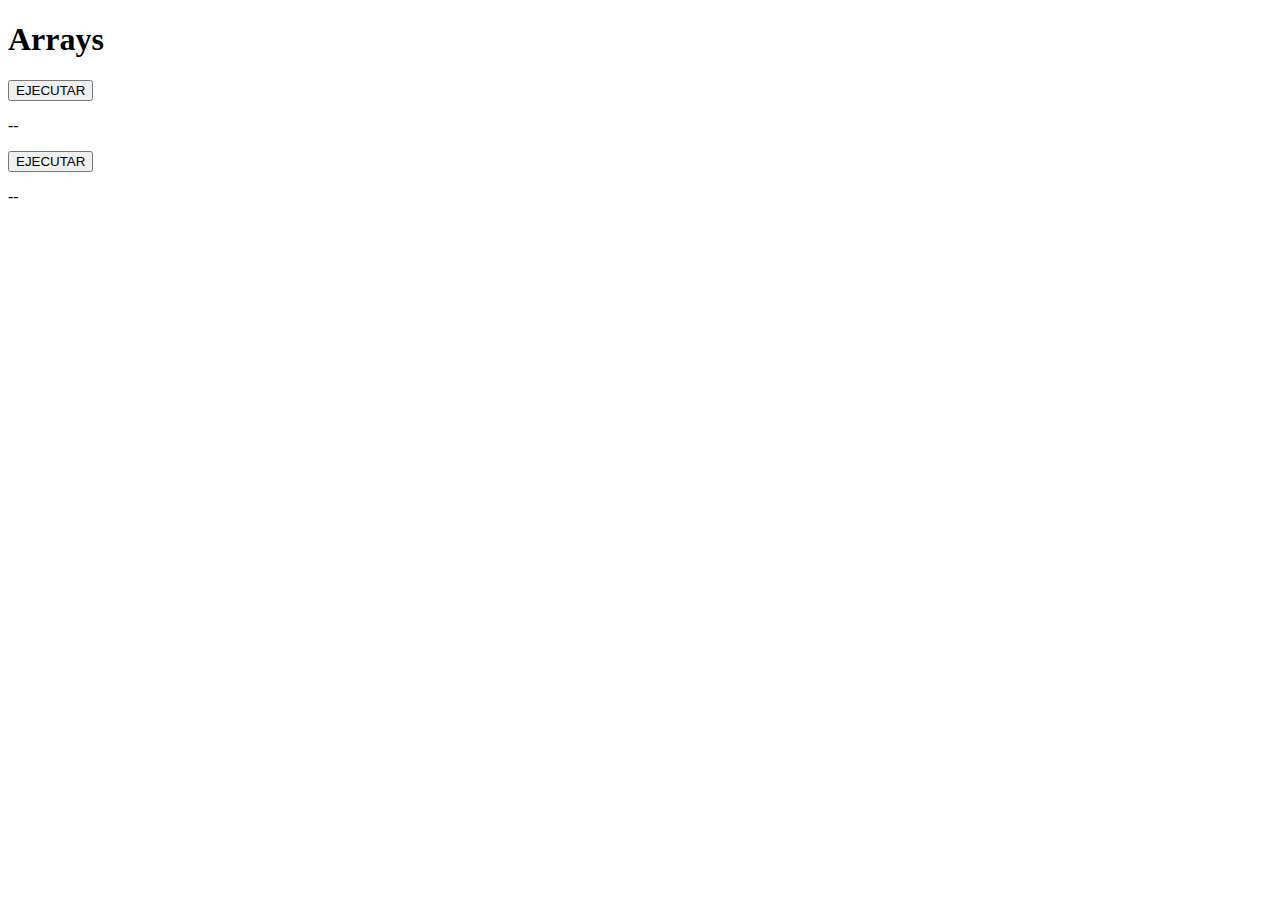
<file: ARRAYS, FUNCIONES/index.html>
<!DOCTYPE html>
<html lang="es">
<head>
    <meta charset="UTF-8">
    <meta name="viewport" content="width=device-width, initial-scale=1.0">
    <title>Proyectos Javascript</title>
</head>
<body>
   <h1>Arrays</h1>
   <button id="but">EJECUTAR</button>
   <p id="result">--</p>

 
   <button id="but2">EJECUTAR</button>
   <p id="result2">--</p>
    <script src="./script.js"></script>
</body>
</html>
</file>
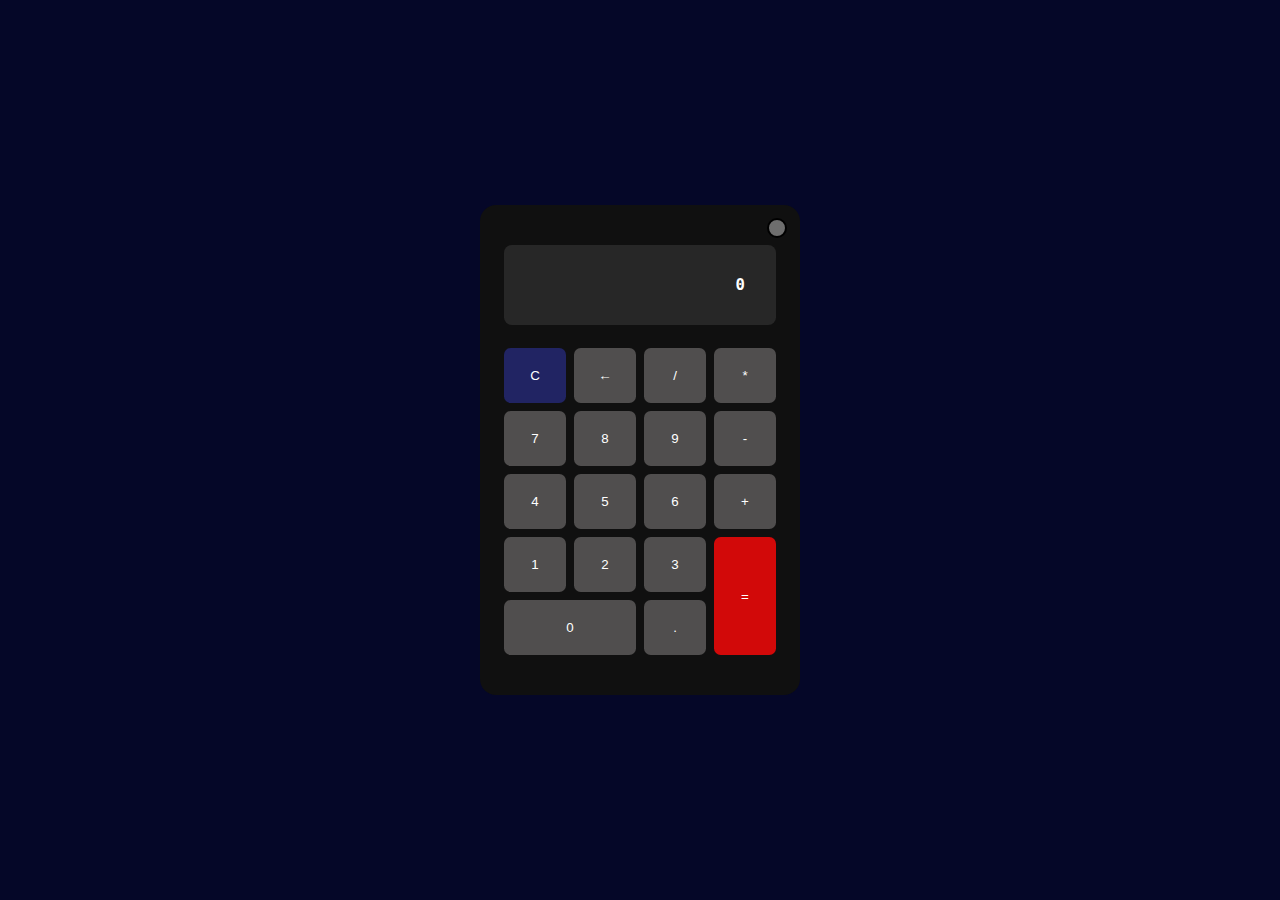
<file: CALCULADORA/index.html>
<!DOCTYPE html>
<html lang="en">
<head>
    <meta charset="UTF-8">
    <meta name="viewport" content="width=device-width, initial-scale=1.0">
    <title>Document</title>
    <link rel="stylesheet" href="./styles.css">
</head>
<body>
    <div class="calculadora" id="calc">
        <button class="darkMode" id="darkMode"></button>
        <div class="pantalla">0</div>
        <button id="c" class="btn">C</button>
        <button id="borrar" class="btn">←</button>
        <button class="btn">/</button>
        <button class="btn">*</button>
        <button class="btn">7</button>
        <button class="btn">8</button>
        <button class="btn">9</button>
        <button class="btn">-</button>
        <button class="btn">4</button>
        <button class="btn">5</button>
        <button class="btn">6</button>
        <button class="btn">+</button>
        <button class="btn">1</button>
        <button class="btn">2</button>
        <button class="btn">3</button>
        <button id="igual" class="btn">=</button>
        <button id="cero" class="btn">0</button>
        <button class="btn" class>.</button>
        
    </div>

    <script src="./script.js"></script>
</body>
</html>
</file>
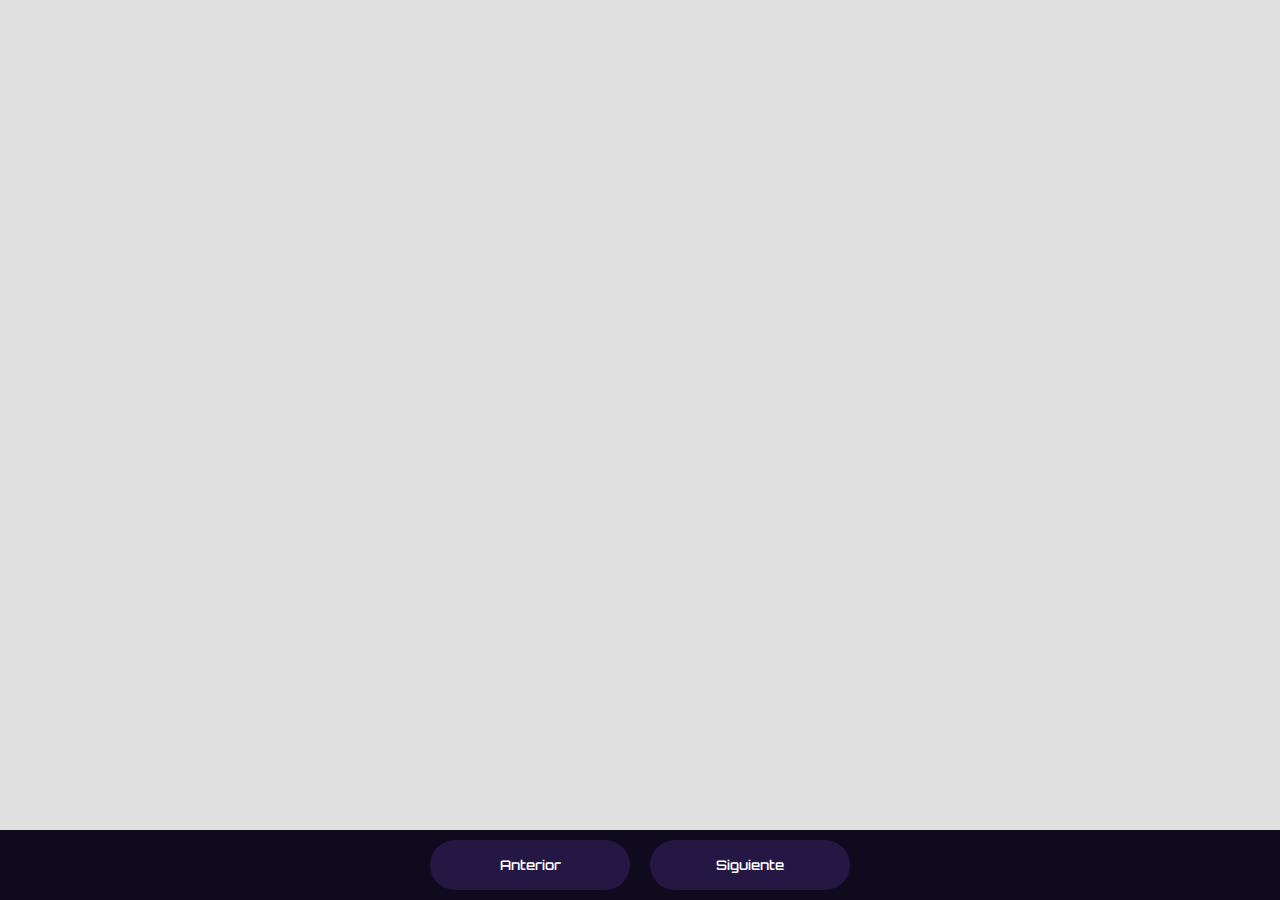
<file: CINE API/index.html>
<!DOCTYPE html>
<html lang="es">
<head>
    <meta charset="UTF-8">
    <meta name="viewport" content="width=device-width, initial-scale=1.0">
    <title>CINE API</title>
    <link rel="stylesheet" href="./style.css">

    <link rel="preconnect" href="https://fonts.googleapis.com">
    <link rel="preconnect" href="https://fonts.gstatic.com" crossorigin>
    <link href="https://fonts.googleapis.com/css2?family=Architects+Daughter&family=Orbitron:wght@500;700;900&display=swap" rel="stylesheet">

</head>
<body>
    <div class="contenedor" id="contenedor"></div>

    <div class="paginacion"><!--permite pasar páginas para ver el resto de películas-->
		<button id="btnAnterior">Anterior</button>
		<button id="btnSiguiente">Siguiente</button>
	</div>
    
    <script src="./script.js"></script>
</body>
</html>
</file>
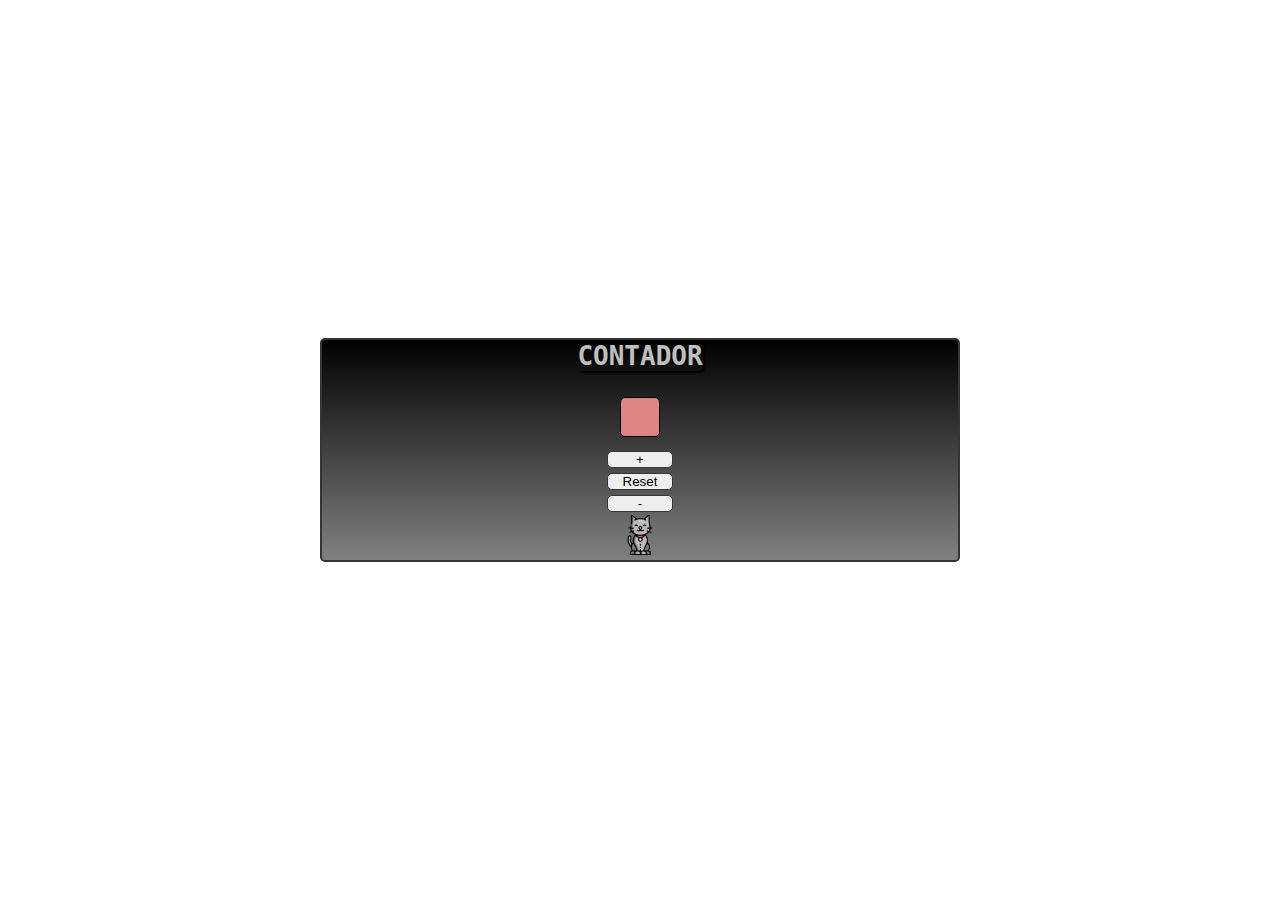
<file: CONTADOR/index.html>
<!DOCTYPE html>
<html lang="en">

<head>
    <meta charset="UTF-8">
    <meta name="viewport" content="width=device-width, initial-scale=1.0">
    <title>Contador</title>
    <link rel="stylesheet" href="./style.css">
</head>

<body>
    <div class="container" id="container">
        <h1>CONTADOR</h1>
        <div class="display" id="display"></div>
        <button class="incremento" id="incremento">+</button>
        <button class="reset" id="reset">Reset</button>
        <button class="decremento" id="decremento">-</button>
        <div class="img"> <img src="./imgs/gato.png" id="img" alt="cat"></div>
    </div>

    <script src="./script.js"></script>
</body>

</html>
</file>
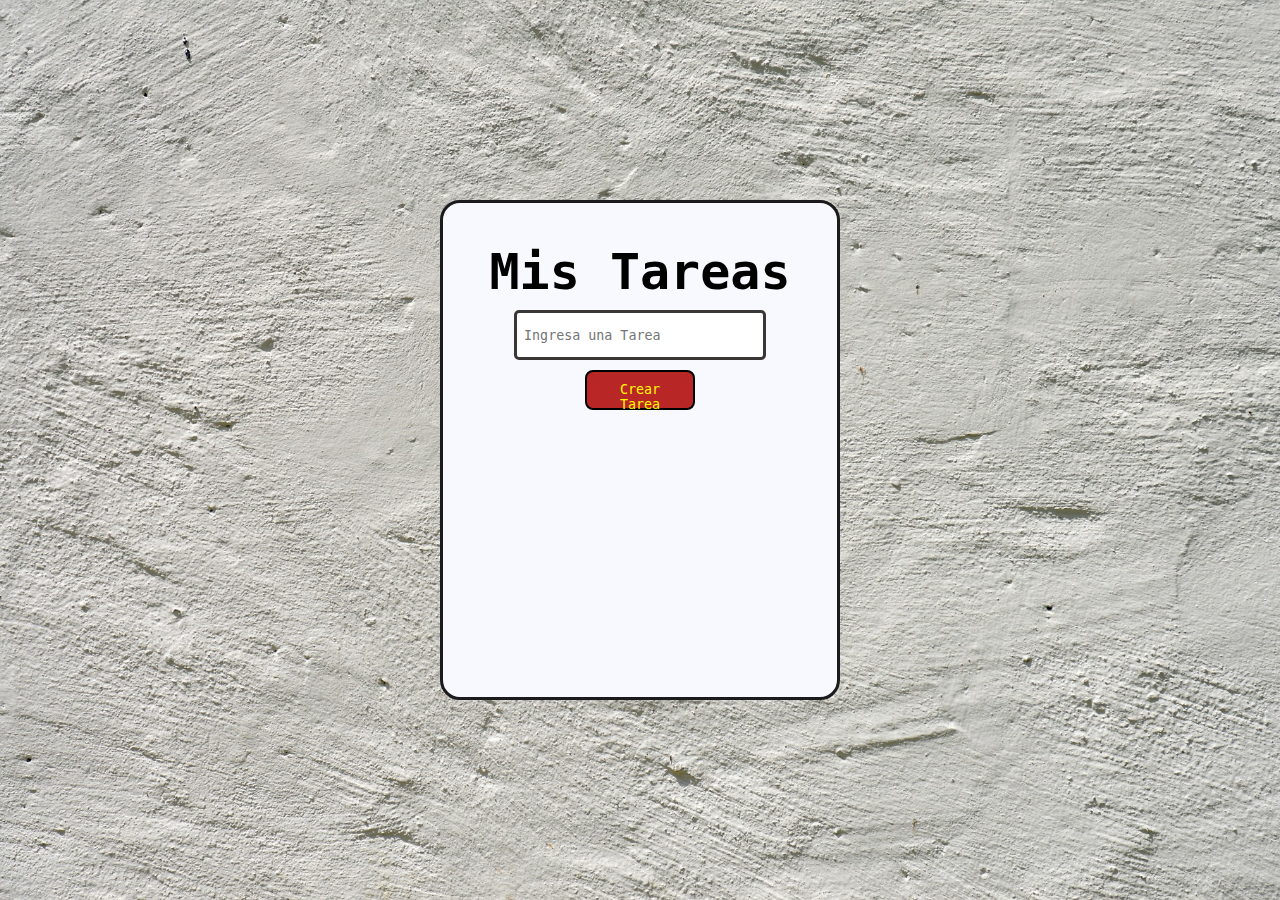
<file: LISTA DE TAREAS/index.html>
<!DOCTYPE html>
<html lang="en">

<head>
    <meta charset="UTF-8">
    <meta name="viewport" content="width=device-width, initial-scale=1.0">
    <title>Mi lista de tareas</title>
    <link rel="stylesheet" href="./styles.css">
    <link rel="icon" type="image/png" href="./imgs/marca-de-verificacion.png">
    <!-- LINK ICONS BOOSTRAP -->
    <link rel="stylesheet" href="https://cdn.jsdelivr.net/npm/bootstrap-icons@1.10.5/font/bootstrap-icons.css">
</head>

<body>
    <main class="contenedor">
        <h1>Mis Tareas</h1>
        <input id="ingresar-tarea" placeholder="Ingresa una Tarea" type="text">
        <button type="submit">Crear Tarea</button>
        <div id="lista-de-tareas">
            <!-- Contendrá la lista de tareas -->
        </div>
    </main>

    <script src="./script.js"></script>
</body>

</html>
</file>
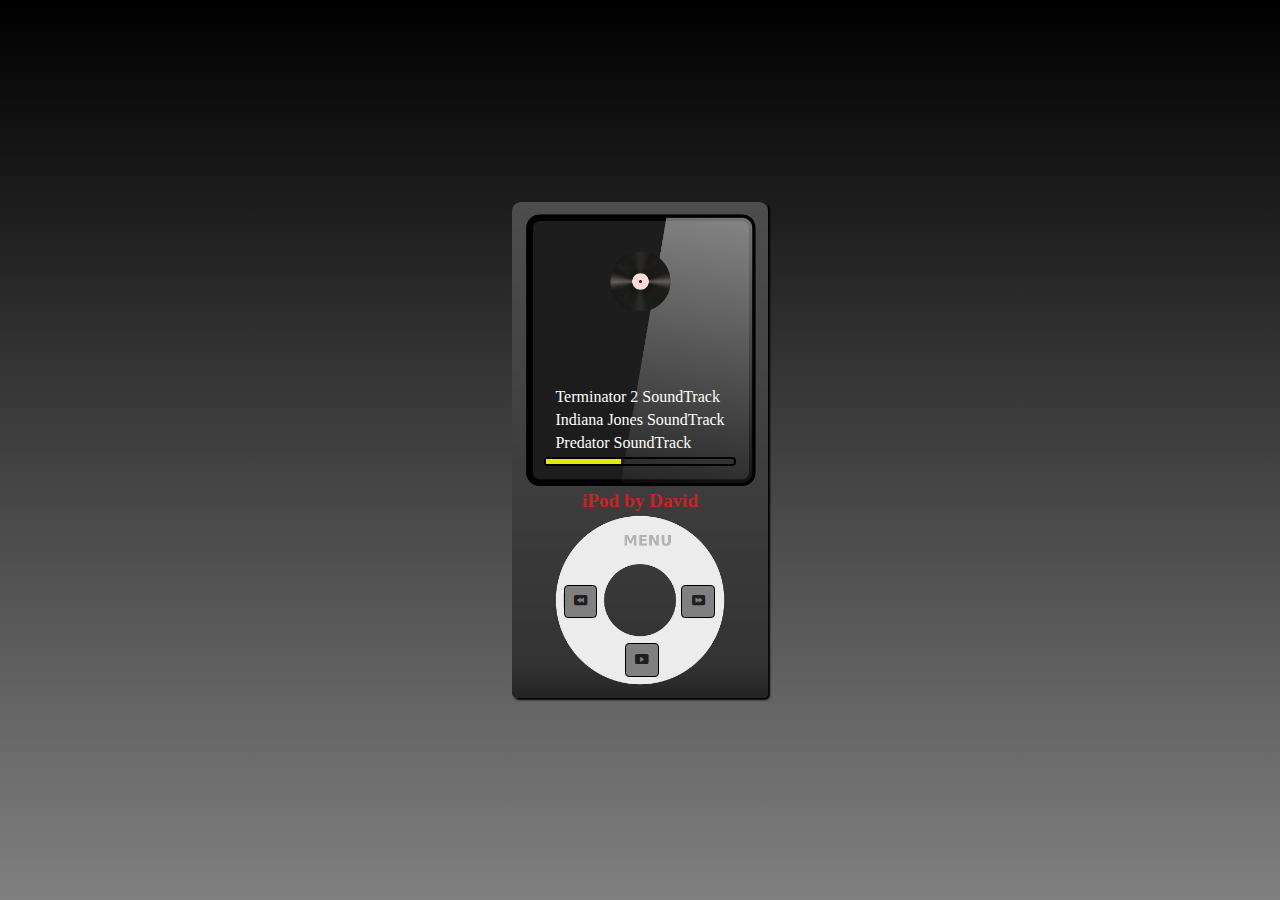
<file: REPRODUCTOR DE MÚSICA/index.html>
<!DOCTYPE html>
<html lang="en">

<head>
    <meta charset="UTF-8">
    <meta name="viewport" content="width=device-width, initial-scale=1.0">
    <title>Reproductor de Música</title>
    <!-- Icons Boostrap -->
    <link rel="stylesheet" href="https://cdn.jsdelivr.net/npm/bootstrap-icons@1.10.5/font/bootstrap-icons.css">
    <link rel="stylesheet" href="./style.css">
</head>

<body>
    <!-- Player -->

    <main class="player">
        <!-- Título -->
        <h1 class="title" id="title"></h1>

        <!-- Cover -->
       <img src="./imgs/vinyl-record-4043560_640.png" class="cover" id="cover" alt="tocadiscos">


        <!-- Audio HTML Media element-->

        <audio id="audio" src=""></audio>
        
        <!-- Song list -->
        
        <ul class="songs" id="songs">
        <!--<li><a href="#">song 1</a></li>
            <li><a href="#">song 2</a></li>
            <li><a href="#">song 3</a></li> -->
        </ul>
        
        <!-- Progress bar -->
        <div class="progress-container" id="progress-container">
            <section class="progress" id="progress"></section>
        </div>

        <h2>iPod by David</h2>

        <!-- Controls -->
        <section class="controls">
            <button class="prev">
                <i class="bi bi-rewind-btn-fill" id="prev"></i>
            </button>
            <button class="play">
                <i class="bi bi-play-btn-fill" id="play"></i>
            </button>
            <button class="next">
                <i class="bi bi-fast-forward-btn-fill" id="next"></i>
            </button>
        </section>
    </main>


    <script src="./script.js"></script>
</body>

</html>
</file>
<file: CALCULADORA/styles.css>
*{
    box-sizing: border-box;
    margin: 0;
    padding: 0;
}
body{
    min-height: 100vh;
    background-color: #050728;

    /*con grid obtenemos el mismo resultado que es centrar el contenido, pero con menos líneas de código*/
    display: grid;
    place-items: center;

    /* display: flex;
    align-items: center;
    justify-content: center; */
}

.calculadora{
    background-color:#101010;
    color: #ffffff;

    /*obtenemos el mismo resultado que con displa:flex y flex-direction: column, pero con menos líneas de código*/
    display: grid;

    /* display: flex;
    flex-direction: column; */

    grid-template-columns: repeat(4, 1fr);/*formamos 4 columnas iguales*/
    width: 20em;
    max-width: 100%;/*quitar*/
    padding: 2.5em 1.5em;
    border-radius: 1em;
    gap: .5em;

    position: relative;



    &.onclick{
        background-color: #ffffff; /*añadimos a calculadora la clase onclick con el cambio de color cuando pulsamos el botón*/
        transition: all .6s;
    }
}

.darkMode{
    height: 1.5em;
    width: 1.5em;
    border-radius: 1em;
    cursor: pointer;

    position: absolute;
    right: 0;

    margin: 1em;
    border: none;
    border: 2px solid #000000;
    background-color: #6e6e6e;

    &.onclick{
        background-color: #000000; /*añadimos a calculadora la clase onclick con el cambio de color cuando pulsamos el botón*/
        border: 2px solid #6e6e6e;
        transition: all .6s;
    }
}

.pantalla{
    grid-column: 1 / 5;/*para que la pantalla nos ocupe todo el ancho de la calculadora*/
    background-color: rgb(39, 39, 39);
    padding: 2em;
    font-size: 1.2em;
    text-align: right;
    border-radius: .5em;
    margin-bottom: 1em;
    font-family: monospace;
    font-weight: 700;
}
.btn{
    background-color: #504e4e;
    color: #ffffff;
    border: none;
    padding: 1.5em ;
    border-radius: .5em;

    display: flex;/*me aseguro que el contenido de los botones esté centrado */
    justify-content: center;
    align-items: center;
    cursor: pointer;
}
.btn:hover{
    background-color: #6c6c6c;
}
#cero{
    grid-column: 1 / 3;/*para que el boton ocupe de la columna 1 a la 3*/
    
    /* grid-column: span 2;  es lo mismo se estira 2 columnas*/
}
#igual{
    grid-row: span 2; /*estiramos el botón 2 filas de alto*/
    background-color: #d20909;
}
#igual:hover{
    background-color: #bb2323;
}
#c{
    background-color: #212463;
}
#c:hover{
    background-color: #40437c;
}
</file>
<file: CINE API/style.css>
* {
	margin: 0;
	padding: 0;
	box-sizing: border-box;
}

body {
	font-family: 'Architects Daughter', cursive;
	background: #e0e0e0;
	color: #1d1d1d;
}

.contenedor {
	width: 90%;
	max-width: 1000px;
	margin: 40px auto 100px auto;

	display: grid;
	grid-template-columns: repeat(4, 1fr);
	gap: 40px;
    
}

.contenedor .pelicula {
	text-align: center;
}

.contenedor .pelicula .titulo {
	font-size: 16px;
	font-weight: 600;
}

.contenedor .pelicula .poster {
	width: 100%;
	margin-bottom: 10px;
	border-radius: 15px;
}

/*MENÚ PASO DE PÁGINA*/

.paginacion {
	position: fixed;
	bottom: 0;
	background: #100a1f;
	width: 100%;
	display: flex;
	justify-content: center;
	gap: 20px;
	padding: 10px;
}

.paginacion button {
	cursor: pointer;
	border: none;
	display: flex;
	align-items: center;
	justify-content: center;
	text-align: center;
	height: 50px;
	width: 200px;
	background: #241744;
	color: #fff;
	border-radius: 100px;
	font-family: 'Orbitron', sans-serif;
	font-weight: 600;
	transition: .3s ease all;
}

.paginacion button:hover {
	background: #137c32;
}
</file>
<file: CONTADOR/style.css>
*{
    box-sizing: border-box;
    margin: 0;
    padding: 0;
}
body{
    min-height: 100vh;
    display: flex;
    align-items: center;
    justify-content: center;

    user-select: none;
}

.container h1{
    font-size: 2em;
    font-family: monospace;
    color: rgb(191, 191, 191);
    box-shadow: 2px 2px 2px black;
    border-radius: 5px;
    margin-bottom: 1em;
}
.display{
    height: 40px;
    width: 40px;
    background-color: rgb(221, 132, 132);
    border: 1px solid black;
    border-radius: 5px;
    margin-bottom: .7em;
    text-align: center;/*centrado horizontal*/
    line-height: 2em;/*centrado vertical*/
    font-weight: bold;
}
.container{
    width: 50vw;
    height: 14em;
    background-image: linear-gradient(black, gray);

    display: flex;
    align-items: center;
    justify-content: center;
    flex-direction: column;
    border-radius: 5px;
    border: 2px solid rgb(53, 53, 53);
}

.container button{
    width: 5em;
    border-radius: 5px;
    color: rgb(0, 0, 0);
    border-style: none;
    margin: .2em;
    border: 1px solid rgb(53, 53, 53);
    cursor: pointer;
    transition: all .2s;
}
.container button:hover{
    background-color: rgb(149, 179, 202);
}

.img img{
    height: 40px;
    width: 40px;
}
</file>
<file: LISTA DE TAREAS/styles.css>
*{
    box-sizing: border-box;
    margin: 0;
    padding: 0;
    font-family: monospace ;
}

body{
    min-height: 100vh;

    display: grid;
    place-items: center;

    /* display: flex;   
    align-items: center;
    justify-content: center; */

    padding: 2em;
    background: url(./imgs/texture-1504364_1920.jpg) no-repeat center center/ cover;
}

.contenedor{
    width: 400px;
    min-height: 500px;
   text-align: center;
   background-color: ghostwhite;
   padding: 40px;
   border-radius: 20px;
   border: 3px solid rgb(27, 27, 30);
   display: flex;
   flex-wrap: wrap;
   flex-direction: column;
    align-items: center;
}
h1{
    font-size: 50px;
    font-weight: bold;
}

input{
    width: 80%;/*80% de ancho de su contenedor*/
    height: 50px;
    font-size: 30;
    margin: .7em;
    padding: .5em;
    border: 3px solid rgb(59, 54, 54) ;
    border-radius: 5px;
}

button{
    width: 110px;
    height: 40px;
    padding: 10px;
    background-color: rgb(185, 38, 38);
    border: none;
    border: 2px solid rgb(0, 0, 0);
    border-radius: 8px;
    color: rgb(255, 251, 0);
    cursor: pointer;
    user-select: none;
}

/*Lista de tareas*/

#lista-de-tareas{
    width: 80%;
    margin-top: 20px;
}

/*Tarea*/

.tarea{
    width: 100%;
    min-height: 70px;
    font-size: 20px;
    padding: 10px;
    margin-top: 10px;
    color: white;
    background-color: cadetblue;
    border: 2px solid black;
    border-radius: 10px;
    display: flex;
    align-items: center;
    justify-content: space-between;
    text-align: center;
}

/*Tarea completada*/

.tarea.completada{/*si un elemento tiene la clase tarea y la clase completada la tacharemos*/
    text-decoration: line-through;
    background-color: black;
    border: none;
}

.tarea p{
    max-width: 350px;
}

/*Iconos*/

i{
  margin: 5px;
  padding: 12px;
  cursor: pointer;  
}
.icono-completar{
    color:greenyellow ;
}
.icono-eliminar{
    color: blanchedalmond;
}
.icono-completar:hover,
.icono-eliminar:hover{
    background-color: rgba(255, 255, 255 , 0.400);
}

/* https://youtu.be/koiPxFFiqJ4  video 5"00 BORRAR */
</file>
<file: REPRODUCTOR DE MÚSICA/style.css>
* {
    box-sizing: border-box;
    margin: 0;
    padding: 0;
}

html,body{
    min-height: 100vh;
}

body{
    
    display: flex;
    align-items: center;
    justify-content: center;
    background-image: linear-gradient(black, gray);
    
}

/* Player */
.player {
    height: 31em;
    width: 16em;
    background-image: url(./imgs/ipod-155540_1920.png);
    background-repeat: no-repeat;
    background-size: cover;

    display: flex;
    align-items: center;
    justify-content: center;
    flex-direction: column;
    
    border-radius: 5px;
    box-shadow: 2px 2px 2px rgb(0, 0, 0);

    position: relative;
}

h2{
    font-size: 1.2em;
    margin-top: 1.2em;
    color: rgb(196, 38, 38);
}

/* Title */

.title{
    font-size: 1.1em;
    position: absolute;
    top: .4em;
    padding-top: .7em;
    color:beige;
}

/* Cover */

.cover{
    width: 95px;
    height: auto;
    
    position: absolute;
    top: 3em;   
    border-radius: 5px;

    display: block;
    margin-bottom: 1em;
}

/* Song list */
.songs{
    margin: 0;
    padding: 0;
    list-style: none;

}
.songs li{
    margin-bottom: .3em;
}
.songs a{
    color: white;
    text-decoration: none;
}
.songs a.active{
    color: rgb(165, 205, 112);
    font-weight: bold;
}


/* Progress bar */

.progress-container{
    height: .6em; 
    width: 12em;
    border: 2px solid rgb(0, 0, 0);
    border-radius: 4px;
    
}
.progress{
    width: 40%;/*40% de alto y 100% de alto respecto al contenedor padre que es .progress-container*/
    height: 100%;
    background-color: rgb(225, 233, 13);
}
/* Controls */
.controls button{
    height: 2.5em;
    width: 2.5em;
    background-color: gray;
    color: rgb(30, 30, 30);
    border: none;
    border: 1px solid rgb(0, 0, 0);
    border-radius: 4px;
    cursor: pointer;
}
.controls button:hover{
    background-color: rgb(179, 179, 179);
}
.controls .prev{
    position: absolute;
    bottom: 6em;
    left: 3.9em;
}

.controls .play{
    position: absolute;
    bottom: 1.6em;
    left: 8.5em;
   
}

.controls .next{
    position: absolute;
    bottom: 6em;
    right: 4em;
}
</file>
